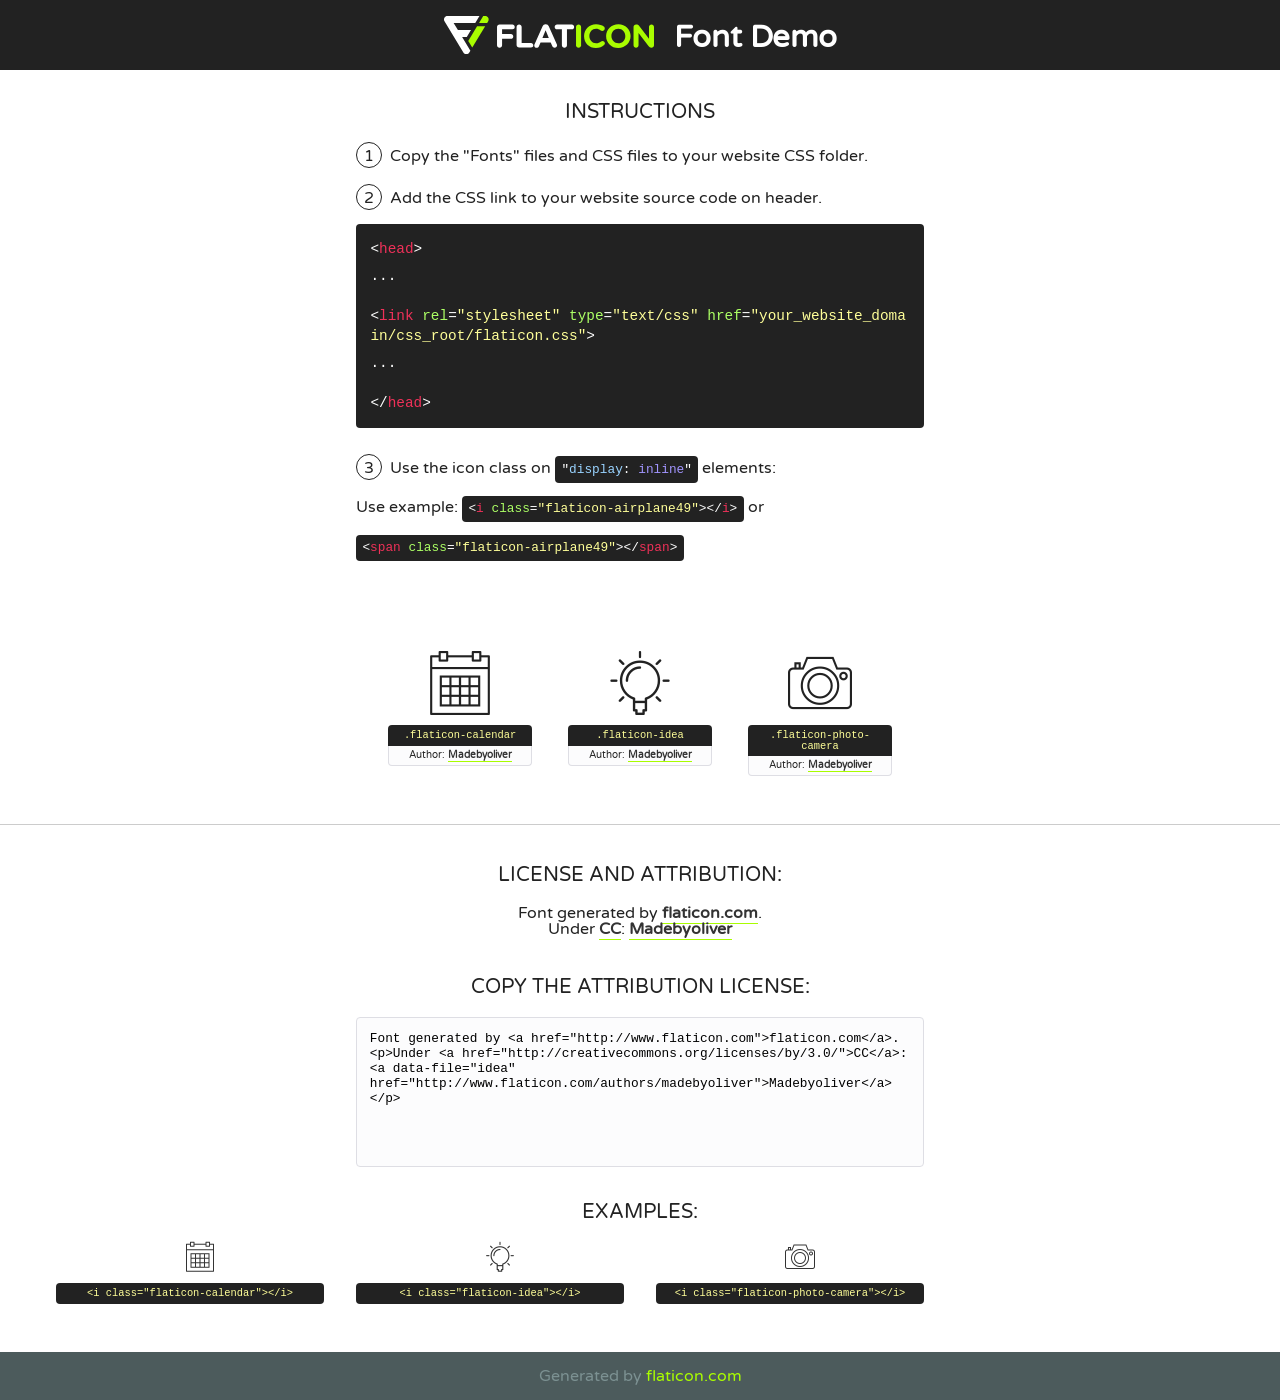
<file: assets/font/flaticon.html>
<!DOCTYPE html>
<!--
  Flaticon icon font: Flaticon
  Creation date: 20/02/2017 04:27
-->
<html>
<!DOCTYPE html>
<html>

<head>
    <title>Flaticon WebFont</title>
    <link href="http://fonts.googleapis.com/css?family=Varela+Round" rel="stylesheet" type="text/css" />
    <link rel="stylesheet" type="text/css" href="flaticon.css">
    <meta charset="UTF-8">
    <style>
    html, body, div, span, applet, object, iframe,
    h1, h2, h3, h4, h5, h6, p, blockquote, pre,
    a, abbr, acronym, address, big, cite, code,
    del, dfn, em, img, ins, kbd, q, s, samp,
    small, strike, strong, sub, sup, tt, var,
    b, u, i, center,
    dl, dt, dd, ol, ul, li,
    fieldset, form, label, legend,
    table, caption, tbody, tfoot, thead, tr, th, td,
    article, aside, canvas, details, embed, 
    figure, figcaption, footer, header, hgroup, 
    menu, nav, output, ruby, section, summary,
    time, mark, audio, video {
        margin: 0;
        padding: 0;
        border: 0;
        font-size: 100%;
        font: inherit;
        vertical-align: baseline;
    }
    /* HTML5 display-role reset for older browsers */
    article, aside, details, figcaption, figure, 
    footer, header, hgroup, menu, nav, section {
        display: block;
    }
    body {
        line-height: 1;
    }
    ol, ul {
        list-style: none;
    }
    blockquote, q {
        quotes: none;
    }
    blockquote:before, blockquote:after,
    q:before, q:after {
        content: '';
        content: none;
    }
    table {
        border-collapse: collapse;
        border-spacing: 0;
    }
    body {
        font-family: 'Varela Round', Helvetica, Arial, sans-serif;
        font-size: 16px;
        color: #222;
    }
    a {
        color: #333;
        border-bottom: 1px solid #a9fd00;
        font-weight: bold;
        text-decoration: none;
    }
    * {
        -moz-box-sizing: border-box;
        -webkit-box-sizing: border-box;
        box-sizing: border-box;
        margin: 0;
        padding: 0;
    }
    [class^="flaticon-"]:before, [class*=" flaticon-"]:before, [class^="flaticon-"]:after, [class*=" flaticon-"]:after {
        font-family: Flaticon;
        font-size: 30px;
        font-style: normal;
        margin-left: 20px;
        color: #333;
    }
    .wrapper {
        max-width: 600px;
        margin: auto;
        padding: 0 1em;
    }
    .title {
        font-size: 1.25em;
        text-align: center;
        margin-bottom: 1em;
        text-transform: uppercase;
    }
    header {
        text-align: center;
        background-color: #222;
        color: #fff;
        padding: 1em;
    }
    header .logo {
        width: 210px;
        height: 38px;
        display: inline-block;
        vertical-align: middle;
        margin-right: 1em;
        border: none;
    }
    header strong {
        font-size: 1.95em;
        font-weight: bold;
        vertical-align: middle;
        margin-top: 5px;
        display: inline-block;
    }
    .demo {
        margin: 2em auto;
        line-height: 1.25em;
    }
    .demo ul li {
        margin-bottom: 1em;
    }
    .demo ul li .num {
        color: #222;
        border-radius: 20px;
        display: inline-block;
        width: 26px;
        padding: 3px;
        height: 26px;
        text-align: center;
        margin-right: 0.5em;
        border: 1px solid #222;
    }
    .demo ul li code {
        background-color: #222;
        border-radius: 4px;
        padding: 0.25em 0.5em;
        display: inline-block;
        color: #fff;
        font-family: Consolas,Monaco,Lucida Console,Liberation Mono,DejaVu Sans Mono,Bitstream Vera Sans Mono,Courier New, monospace;
        font-weight: lighter;
        margin-top: 1em;
        font-size: 0.8em;
        word-break: break-all;
    }
    .demo ul li code.big {
        padding: 1em;
        font-size: 0.9em;
    }
    .demo ul li code .red {
        color: #EF3159;
    }
    .demo ul li code .green {
        color: #ACFF65;
    }
    .demo ul li code .yellow {
        color: #FFFF99;
    }
    .demo ul li code .blue {
        color: #99D3FF;
    }
    .demo ul li code .purple {
        color: #A295FF;
    }
    .demo ul li code .dots {
        margin-top: 0.5em;
        display: block;
    }
    #glyphs {
        border-bottom: 1px solid #ccc;
        padding: 2em 0;
        text-align: center;
    }
    .glyph {
        display: inline-block;
        width: 9em;
        margin: 1em;
        text-align: center;
        vertical-align: top;
        background: #FFF;
    }
    .glyph .glyph-icon {
        padding: 10px;
        display: block;
        font-family:"Flaticon";
        font-size: 64px;
        line-height: 1;
    }
    .glyph .glyph-icon:before {
        font-size: 64px;
        color: #222;
        margin-left: 0;
    }
    .class-name {
        font-size: 0.65em;
        background-color: #222;
        color: #fff;
        border-radius: 4px 4px 0 0;
        padding: 0.5em;
        color: #FFFF99;
        font-family: Consolas,Monaco,Lucida Console,Liberation Mono,DejaVu Sans Mono,Bitstream Vera Sans Mono,Courier New, monospace;
    }
    .author-name {
        font-size: 0.6em;
        background-color: #fcfcfd;
        border: 1px solid #DEDEE4;
        border-top: 0;
        border-radius: 0 0 4px 4px;
        padding: 0.5em;
    }
    .class-name:last-child {
        font-size: 10px;
        color:#888;
    }
    .class-name:last-child a {
        font-size: 10px;
        color:#555;
    }
    .class-name:last-child a:hover {
        color:#a9fd00;
    }
    .glyph > input {
        display: block;
        width: 100px;
        margin: 5px auto;
        text-align: center;
        font-size: 12px;
        cursor: text;
    }
    .glyph > input.icon-input {
        font-family:"Flaticon";
        font-size: 16px;
        margin-bottom: 10px;
    }
    .attribution .title {
        margin-top: 2em;
    }
    .attribution textarea {
        background-color: #fcfcfd;
        padding: 1em;
        border: none;
        box-shadow: none;
        border: 1px solid #DEDEE4;
        border-radius: 4px;
        resize: none;
        width: 100%;
        height: 150px;
        font-size: 0.8em;
        font-family: Consolas,Monaco,Lucida Console,Liberation Mono,DejaVu Sans Mono,Bitstream Vera Sans Mono,Courier New, monospace;
        -webkit-appearance: none;
    }
    .iconsuse {
        margin: 2em auto;
        text-align: center;
        max-width: 1200px;
    }
    .iconsuse:after {
        content: '';
        display: table;
        clear: both;
    }
    .iconsuse .image {
        float: left;
        width: 25%;
        padding: 0 1em;
    }
    .iconsuse .image p {
        margin-bottom: 1em;
    }
    .iconsuse .image span {
        display: block;
        font-size: 0.65em;
        background-color: #222;
        color: #fff;
        border-radius: 4px;
        padding: 0.5em;
        color: #FFFF99;
        margin-top: 1em;
        font-family: Consolas,Monaco,Lucida Console,Liberation Mono,DejaVu Sans Mono,Bitstream Vera Sans Mono,Courier New, monospace;
    }
    #footer {
        text-align: center;
        background-color: #4C5B5C;
        color: #7c9192;
        padding: 1em;
    }
    #footer a {
        border: none;
        color: #a9fd00;
        font-weight: normal;
    }
    @media (max-width: 960px) {
        .iconsuse .image {
            width: 50%;
        }
    }
    @media (max-width: 560px) {
        .iconsuse .image {
            width: 100%;
        }
    }
    </style>
</head>

<body class="characters-off">

    <header>
        <a href="http://www.flaticon.com" target="_blank" class="logo">
            <svg version="1.1" xmlns="http://www.w3.org/2000/svg" xmlns:xlink="http://www.w3.org/1999/xlink" xmlns:a="http://ns.adobe.com/AdobeSVGViewerExtensions/3.0/" viewBox="0 0 560.875 102.036" enable-background="new 0 0 560.875 102.036" xml:space="preserve">
                <defs>
                </defs>
                <g>
                    <g class="letters">
                        <path fill="#ffffff" d="M141.596,29.675c0-3.777,2.985-6.767,6.764-6.767h34.438c3.426,0,6.15,2.728,6.15,6.15
                        c0,3.43-2.724,6.149-6.15,6.149h-27.674v13.091h23.719c3.429,0,6.151,2.724,6.151,6.15c0,3.43-2.723,6.149-6.151,6.149h-23.719
                        v17.574c0,3.773-2.986,6.761-6.764,6.761c-3.779,0-6.764-2.989-6.764-6.761V29.675z"></path>
                        <path fill="#ffffff" d="M193.844,29.149c0-3.781,2.985-6.767,6.764-6.767c3.776,0,6.763,2.985,6.763,6.767v42.957h25.039
                        c3.426,0,6.149,2.726,6.149,6.153c0,3.425-2.723,6.15-6.149,6.15h-31.802c-3.779,0-6.764-2.986-6.764-6.768V29.149z"></path>
                        <path fill="#ffffff" d="M241.891,75.71l21.438-48.407c1.492-3.341,4.215-5.357,7.906-5.357h0.792
                        c3.686,0,6.323,2.017,7.815,5.357l21.439,48.407c0.436,0.967,0.701,1.845,0.701,2.723c0,3.602-2.809,6.501-6.414,6.501
                        c-3.161,0-5.269-1.845-6.499-4.655l-4.132-9.661h-27.059l-4.301,10.102c-1.144,2.631-3.426,4.214-6.237,4.214
                        c-3.517,0-6.24-2.81-6.24-6.325C241.1,77.64,241.451,76.677,241.891,75.71z M279.932,58.666l-8.521-20.297l-8.526,20.297H279.932
                        z"></path>
                        <path fill="#ffffff" d="M314.864,35.387H301.86c-3.429,0-6.239-2.813-6.239-6.238c0-3.429,2.811-6.24,6.239-6.24h39.533
                        c3.426,0,6.237,2.811,6.237,6.24c0,3.425-2.811,6.238-6.237,6.238h-13.001v42.785c0,3.773-2.99,6.761-6.764,6.761
                        c-3.779,0-6.764-2.989-6.764-6.761V35.387z"></path>
                        <path fill="#A9FD00" d="M352.615,29.149c0-3.781,2.985-6.767,6.767-6.767c3.774,0,6.761,2.985,6.761,6.767v49.024
                        c0,3.773-2.987,6.761-6.761,6.761c-3.781,0-6.767-2.989-6.767-6.761V29.149z"></path>
                        <path fill="#A9FD00" d="M374.132,53.836v-0.179c0-17.481,13.178-31.801,32.065-31.801c9.22,0,15.459,2.458,20.557,6.238
                        c1.402,1.054,2.637,2.985,2.637,5.357c0,3.692-2.985,6.59-6.681,6.59c-1.845,0-3.071-0.702-4.044-1.319
                        c-3.776-2.813-7.729-4.393-12.562-4.393c-10.364,0-17.831,8.611-17.831,19.154v0.173c0,10.542,7.291,19.329,17.831,19.329
                        c5.715,0,9.492-1.756,13.359-4.834c1.049-0.874,2.458-1.491,4.039-1.491c3.429,0,6.325,2.813,6.325,6.236
                        c0,2.106-1.056,3.78-2.282,4.834c-5.539,4.834-12.036,7.733-21.878,7.733C387.572,85.464,374.132,71.493,374.132,53.836z"></path>
                        <path fill="#A9FD00" d="M433.009,53.836v-0.179c0-17.481,13.79-31.801,32.766-31.801c18.981,0,32.592,14.143,32.592,31.628v0.173
                        c0,17.483-13.785,31.807-32.769,31.807C446.625,85.464,433.009,71.32,433.009,53.836z M484.224,53.836v-0.179
                        c0-10.539-7.725-19.326-18.626-19.326c-10.893,0-18.449,8.611-18.449,19.154v0.173c0,10.542,7.73,19.329,18.626,19.329
                        C476.676,72.986,484.224,64.378,484.224,53.836z"></path>
                        <path fill="#A9FD00" d="M506.233,29.321c0-3.774,2.99-6.763,6.767-6.763h1.401c3.252,0,5.183,1.583,7.029,3.953l26.093,34.265
                        V29.059c0-3.692,2.99-6.677,6.681-6.677c3.683,0,6.671,2.985,6.671,6.677v48.934c0,3.78-2.987,6.765-6.764,6.765h-0.436
                        c-3.257,0-5.188-1.581-7.034-3.953l-27.056-35.492v32.944c0,3.687-2.985,6.676-6.678,6.676c-3.683,0-6.673-2.989-6.673-6.676
                        V29.321z"></path>
                    </g>
                    <g class="insignia">
                        <path fill="#ffffff" d="M48.372,56.137h12.517l11.156-18.537H37.186L25.688,18.539h57.825L94.668,0H9.271
                        C5.925,0,2.842,1.801,1.198,4.716c-1.644,2.907-1.593,6.482,0.134,9.343l50.38,83.501c1.678,2.781,4.689,4.476,7.938,4.476
                        c3.246,0,6.257-1.695,7.935-4.476l2.898-4.804L48.372,56.137z"></path>
                        <g class="i">
                            <path fill="#A9FD00" d="M93.575,18.539h0.031v0.004l21.652,0.004l2.705-4.488c1.727-2.861,1.778-6.436,0.133-9.343
                            C116.454,1.801,113.371,0,110.026,0h-5.294L93.575,18.539z"></path>
                            <polygon fill="#A9FD00" points="88.291,27.356 64.725,66.486 75.519,84.404 109.942,27.356"></polygon>
                        </g>
                    </g>
                </g>
            </svg>
        </a>
        <strong>Font Demo</strong>
    </header>


    <section class="demo wrapper">

        <p class="title">Instructions</p>

        <ul>
            <li>
                <span class="num">1</span>Copy the "Fonts" files and CSS files to your website CSS folder.
            </li>
            <li>
                <span class="num">2</span>Add the CSS link to your website source code on header.
                <code class="big">
                    &lt;<span class="red">head</span>&gt;
                    <br/><span class="dots">...</span>
                    <br/>&lt;<span class="red">link</span> <span class="green">rel</span>=<span class="yellow">"stylesheet"</span> <span class="green">type</span>=<span class="yellow">"text/css"</span> <span class="green">href</span>=<span class="yellow">"your_website_domain/css_root/flaticon.css"</span>&gt;
                    <br/><span class="dots">...</span>
                    <br/>&lt;/<span class="red">head</span>&gt;
                </code>
            </li>

            <li>
                <p>
                    <span class="num">3</span>Use the icon class on <code>"<span class="blue">display</span>:<span class="purple"> inline</span>"</code> elements:
                    <br />
                    Use example: <code>&lt;<span class="red">i</span> <span class="green">class</span>=<span class="yellow">&quot;flaticon-airplane49&quot;</span>&gt;&lt;/<span class="red">i</span>&gt;</code> or <code>&lt;<span class="red">span</span> <span class="green">class</span>=<span class="yellow">&quot;flaticon-airplane49&quot;</span>&gt;&lt;/<span class="red">span</span>&gt;</code>
            </li>
        </ul>

    </section>




   <section id="glyphs">          
    
      
        <div class="glyph"><div class="glyph-icon flaticon-calendar"></div>
            <div class="class-name">.flaticon-calendar</div>
            <div class="author-name">Author: <a data-file="calendar" href="http://www.flaticon.com/authors/madebyoliver">Madebyoliver</a> </div> 
        </div>        
        
        <div class="glyph"><div class="glyph-icon flaticon-idea"></div>
            <div class="class-name">.flaticon-idea</div>
            <div class="author-name">Author: <a data-file="idea" href="http://www.flaticon.com/authors/madebyoliver">Madebyoliver</a> </div> 
        </div>        
        
        <div class="glyph"><div class="glyph-icon flaticon-photo-camera"></div>
            <div class="class-name">.flaticon-photo-camera</div>
            <div class="author-name">Author: <a data-file="photo-camera" href="http://www.flaticon.com/authors/madebyoliver">Madebyoliver</a> </div> 
        </div>        
        

    </section>



    <section class="attribution wrapper"   style="text-align:center;">

      <div class="title">License and attribution:</div><div class="attrDiv">Font generated by <a href="http://www.flaticon.com">flaticon.com</a>. <div><p>Under <a href="http://creativecommons.org/licenses/by/3.0/">CC</a>: <a data-file="idea" href="http://www.flaticon.com/authors/madebyoliver">Madebyoliver</a></p>  </div>
      </div>
      <div class="title">Copy the Attribution License:</div>

    <textarea onclick="this.focus();this.select();">Font generated by &lt;a href=&quot;http://www.flaticon.com&quot;&gt;flaticon.com&lt;/a&gt;. <p>Under <a href="http://creativecommons.org/licenses/by/3.0/">CC</a>: <a data-file="idea" href="http://www.flaticon.com/authors/madebyoliver">Madebyoliver</a></p>  
     </textarea>

    </section>

    <section class="iconsuse">

          <div class="title">Examples:</div>            
             
            <div class="image">
                <p>
                    <i class="glyph-icon flaticon-calendar"></i> 
                    <span>&lt;i class=&quot;flaticon-calendar&quot;&gt;&lt;/i&gt;</span>
                </p>
            </div>
            
            <div class="image">
                <p>
                    <i class="glyph-icon flaticon-idea"></i> 
                    <span>&lt;i class=&quot;flaticon-idea&quot;&gt;&lt;/i&gt;</span>
                </p>
            </div>
            
            <div class="image">
                <p>
                    <i class="glyph-icon flaticon-photo-camera"></i> 
                    <span>&lt;i class=&quot;flaticon-photo-camera&quot;&gt;&lt;/i&gt;</span>
                </p>
            </div>
                       
        </div>
                            
    </section>

<div id="footer">
    <div>Generated by <a href="http://www.flaticon.com">flaticon.com</a>
    </div>
</div>



</body>
</html>
</file>
<file: assets/font/flaticon.css>
/*
  	Flaticon icon font: Flaticon
  	Creation date: 20/02/2017 04:27
  	*/

@font-face {
  font-family: "Flaticon";
  src: url("./Flaticon.eot");
  src: url("./Flaticon.eot?#iefix") format("embedded-opentype"),
       url("./Flaticon.woff") format("woff"),
       url("./Flaticon.ttf") format("truetype"),
       url("./Flaticon.svg#Flaticon") format("svg");
  font-weight: normal;
  font-style: normal;
}

@media screen and (-webkit-min-device-pixel-ratio:0) {
  @font-face {
    font-family: "Flaticon";
    src: url("./Flaticon.svg#Flaticon") format("svg");
  }
}

[class^="flaticon-"]:before, [class*=" flaticon-"]:before,
[class^="flaticon-"]:after, [class*=" flaticon-"]:after {   
  font-family: Flaticon;
        font-size: 20px;
font-style: normal;
margin-left: 20px;
}

.flaticon-calendar:before { content: "\f100"; }
.flaticon-idea:before { content: "\f101"; }
.flaticon-photo-camera:before { content: "\f102"; }
</file>
